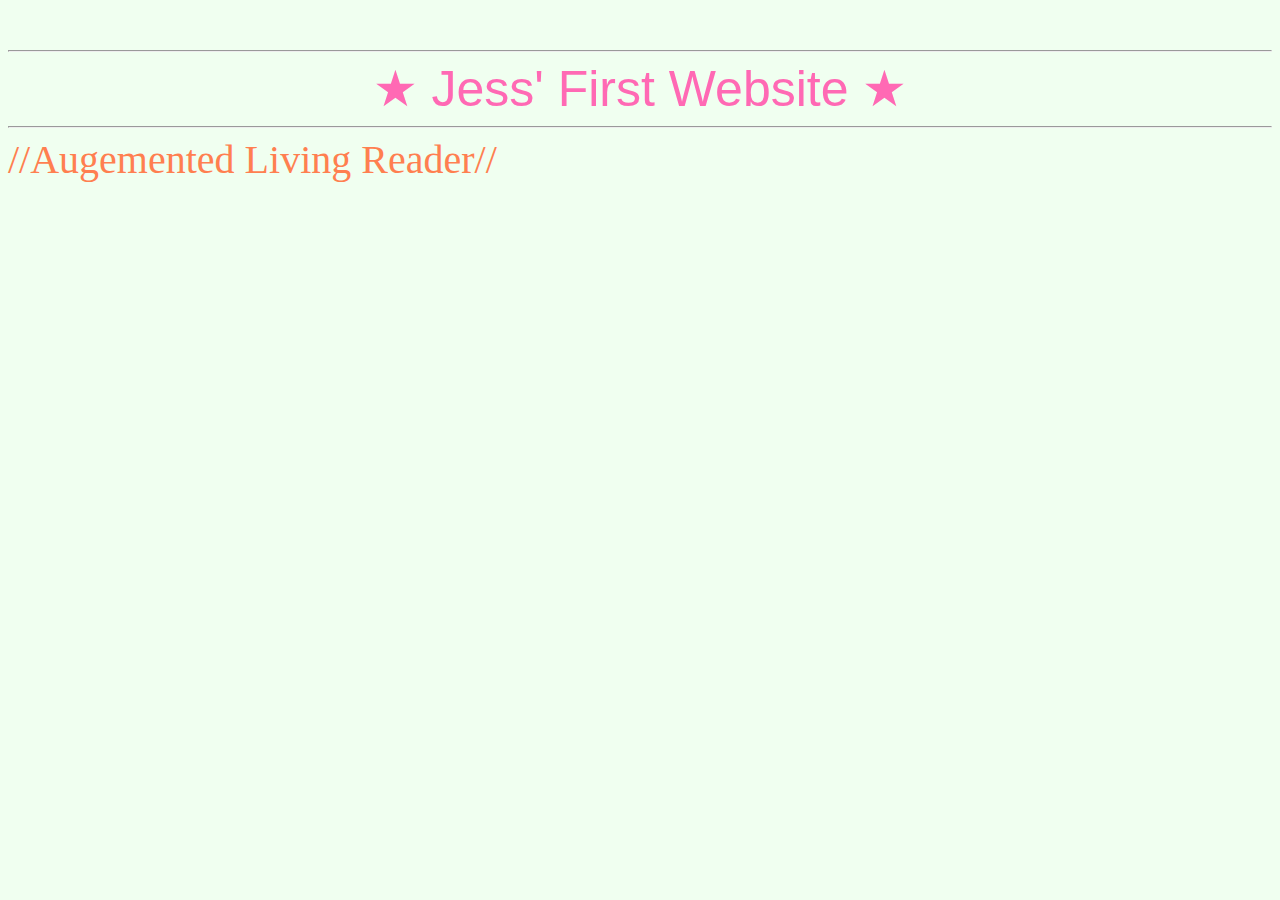
<file: index.html>
<!DOCTYPE html>
<html lang="en">
<head>
    <meta charset="UTF-8">
    <meta http-equiv="X-UA-Compatible" content="IE=edge">
    <meta name="viewport" content="width=device-width, initial-scale=1.0">
    <title>Jess' First Website</title>
    <link rel="stylesheet" href="style.css">
</head>
<body>
   
    <hr>

    <div class="title"> 
        ★ Jess' First Website ★
    </div>
    
    <hr>

    <div class="subtitle">
        //Augemented Living Reader//
    </div>

</body>
</html>
</file>
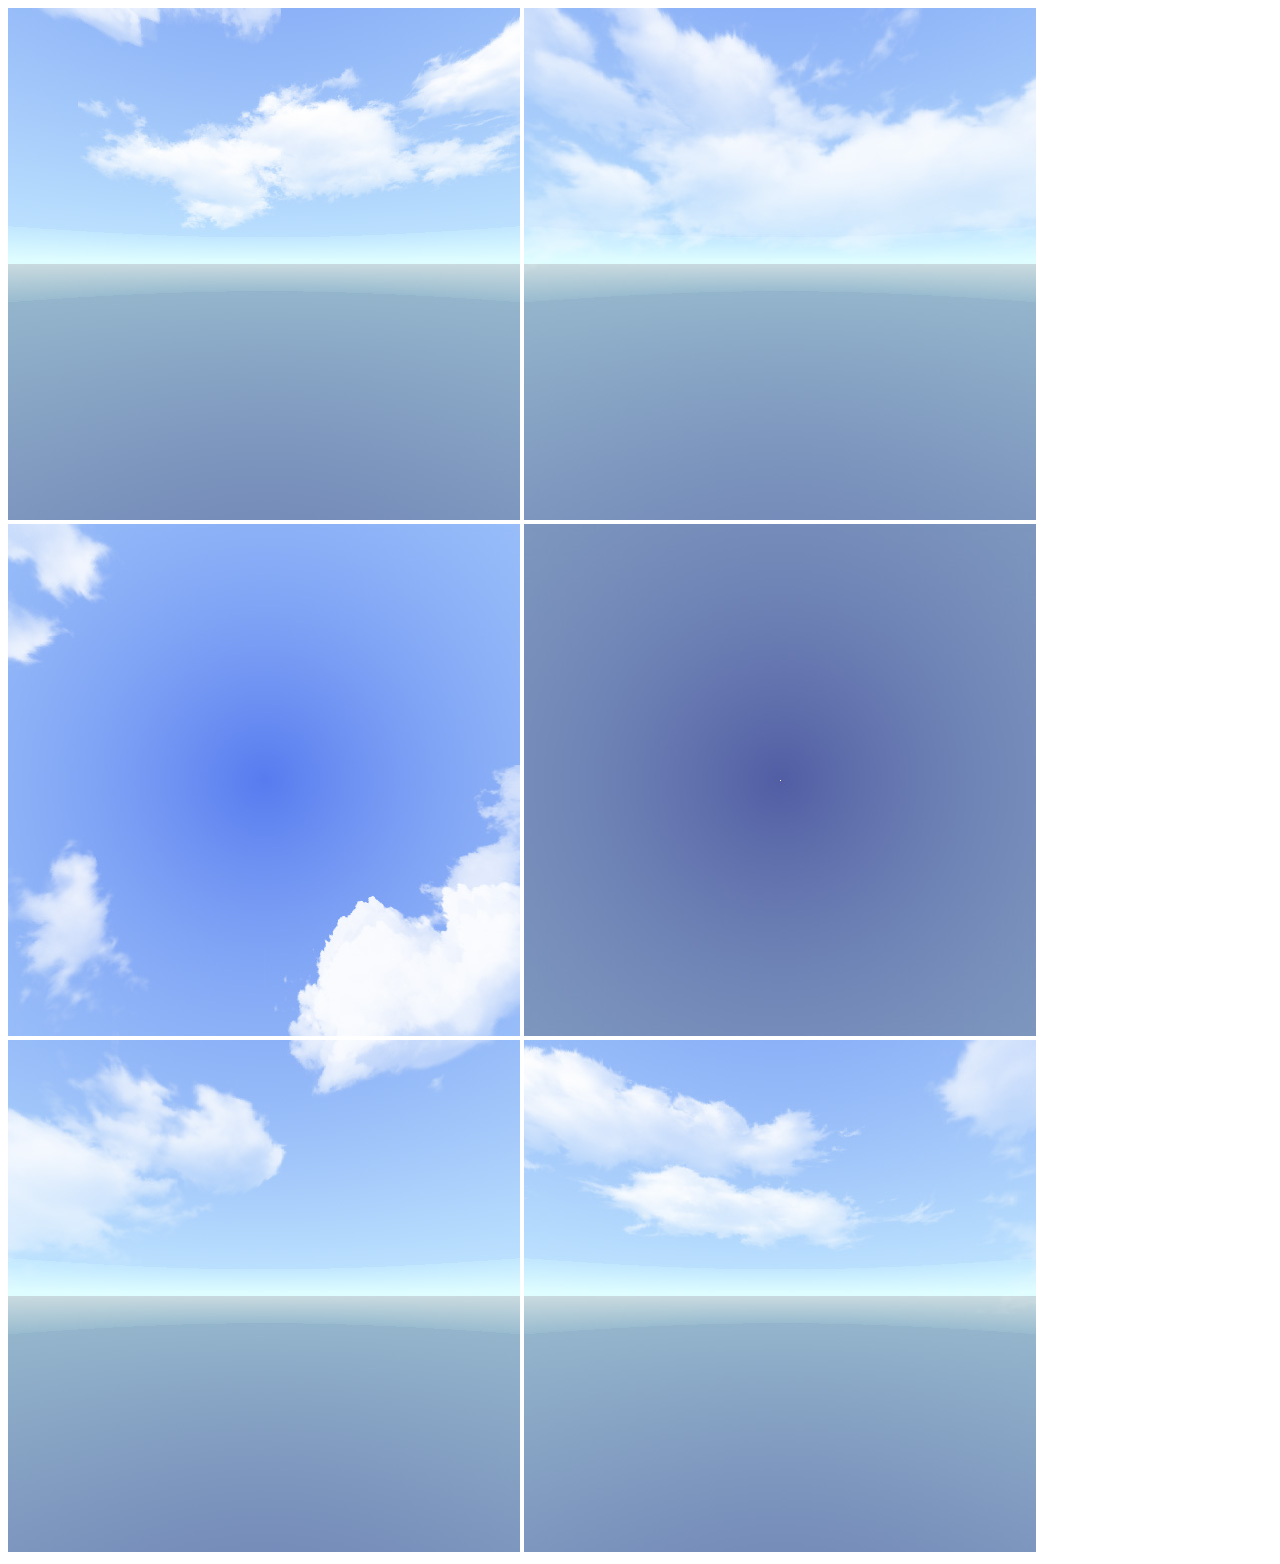
<file: ar/index.html>
<!DOCTYPE html>
<html>
  <script src="https://aframe.io/releases/1.0.4/aframe.min.js"></script>
  <script src="aframe-ar.js"></script>
  <body>
    <a-scene embedded arjs environment="#env" vr-mode-ui="enabled: false">
      <a-assets>
        <a-cubemap id="env">
          <img src="Daylight-Box_Right.jpg">
          <img src="Daylight-Box_Left.jpg">
          <img src="Daylight-Box_Top.jpg">
          <img src="Daylight-Box_Bottom.jpg">
          <img src="Daylight-Box_Front.jpg">
          <img src="Daylight-Box_Back.jpg">
        </a-cubemap>
      </a-assets>

      <a-light type="ambient" color="#888"></a-light>
      <a-light type="point" intensity="0.3" position="2 4 4"></a-light>

      <!-- DONT EDIT ABOVE
                o   o
                 )-(
                (O O)
                 \=/
                .-"-.
               //\ /\\
             _// / \ \\_
            =./ {,-.} \.=
                || ||
                || ||    
              __|| ||__  
             `---" "---'   
           EDIT FROM HERE ON          
      -->

      <!-- This is the marker, inside the <marker> 
           the objects that will appear at that position -->

      <!-- You can create your own markers here. ONLY USE JPEGS not PNG!
      https://jeromeetienne.github.io/AR.js/three.js/examples/marker-training/examples/generator.html
     -->

     <!-- !!! Only 1 Marker but lots of assets inside it !!! -->


  <!-- MARKER 1 -->
      <a-marker type='pattern' url='pattern-marker1.patt' smooth="true">

            <a-box
            width="3"
            height="3"
            depth="0.1"
            position="0 0.2 0" 
            rotation="90 0 0"               
            src="face.png"
            transparent="true"
            alphaTest= "0.5"            
            env-map="#env"
            metalness="1.0"
            roughness="0.5"            

            >
            </a-box>
    
          </a-marker>          

    <!-- MARKER 2 -->
       
        <a-marker type='pattern' url='pattern-marker2.patt' smooth="true">

              <a-box
              width="3"
              height="3"
              depth="0.1"
              position="0 0.2 0" 
              rotation="90 0 0"               
              src="camera.png"
              transparent="true"
              alphaTest= "0.5"            
              env-map="#env"
              metalness="1.0"
              roughness="0.5"            
  
              >
              </a-box>
      
            </a-marker> 
     
     <!-- MARKER 3 -->
            <a-marker type='pattern' url='pattern-marker3.patt' smooth="true">

              <a-box
              width="4"
              height="5"
              depth="0.1"
              position="0 0.2 0" 
              rotation="90 0 0"               
              src="fingerprint_red.png"
              transparent="true"
              alphaTest= "0.5"            
              env-map="#env"
              metalness="1.0"
              roughness="0.5"            
  
              >
              </a-box>
      
            </a-marker> 

    <!-- MARKER 4 -->
            <a-marker type='pattern' url='pattern-marker4.patt' smooth="true">

              <a-box
              width="3"
              height="5"
              depth="0.1"
              position="0 0.2 0" 
              rotation="90 0 0"               
              src="takingphoto.png"
              transparent="true"
              alphaTest= "0.5"            
              env-map="#env"
              metalness="1.0"
              roughness="0.5"            
  
              >
              </a-box>
      
            </a-marker> 
            
       <!-- MARKER 5 -->
            <a-marker type='pattern' url='pattern-marker6.patt' smooth="true">

              <a-box
              width="9"
              height="8"
              depth="0.1"
              position="0 0.2 0" 
              rotation="90 0 0"               
              src="hidingplace.png"
              transparent="true"
              alphaTest= "0.5"            
              env-map="#env"
              metalness="1.0"
              roughness="0.5"            
  
              >
              </a-box>
      
            </a-marker> 

       <!-- MARKER 6 -->
            <a-marker type='pattern' url='pattern-marker5.patt' smooth="true">

              <a-sphere
              radius="1"
              position= "0 0.2 0"
              src="eyeball_final.jpg"
              env-map="#env"
              metalness="0.1"
              roughness="0.1"    

              animation="
              property: rotation; 
              from: 0 0 130; 
              to: 0 0 50; 
              easing: linear; 
              dur: 8000; 
              loop:true"            
  
              >
              </a-sphere>
      
            </a-marker> 

      <a-entity camera> </a-entity>
    </a-scene>

  </body>
</html>
</file>
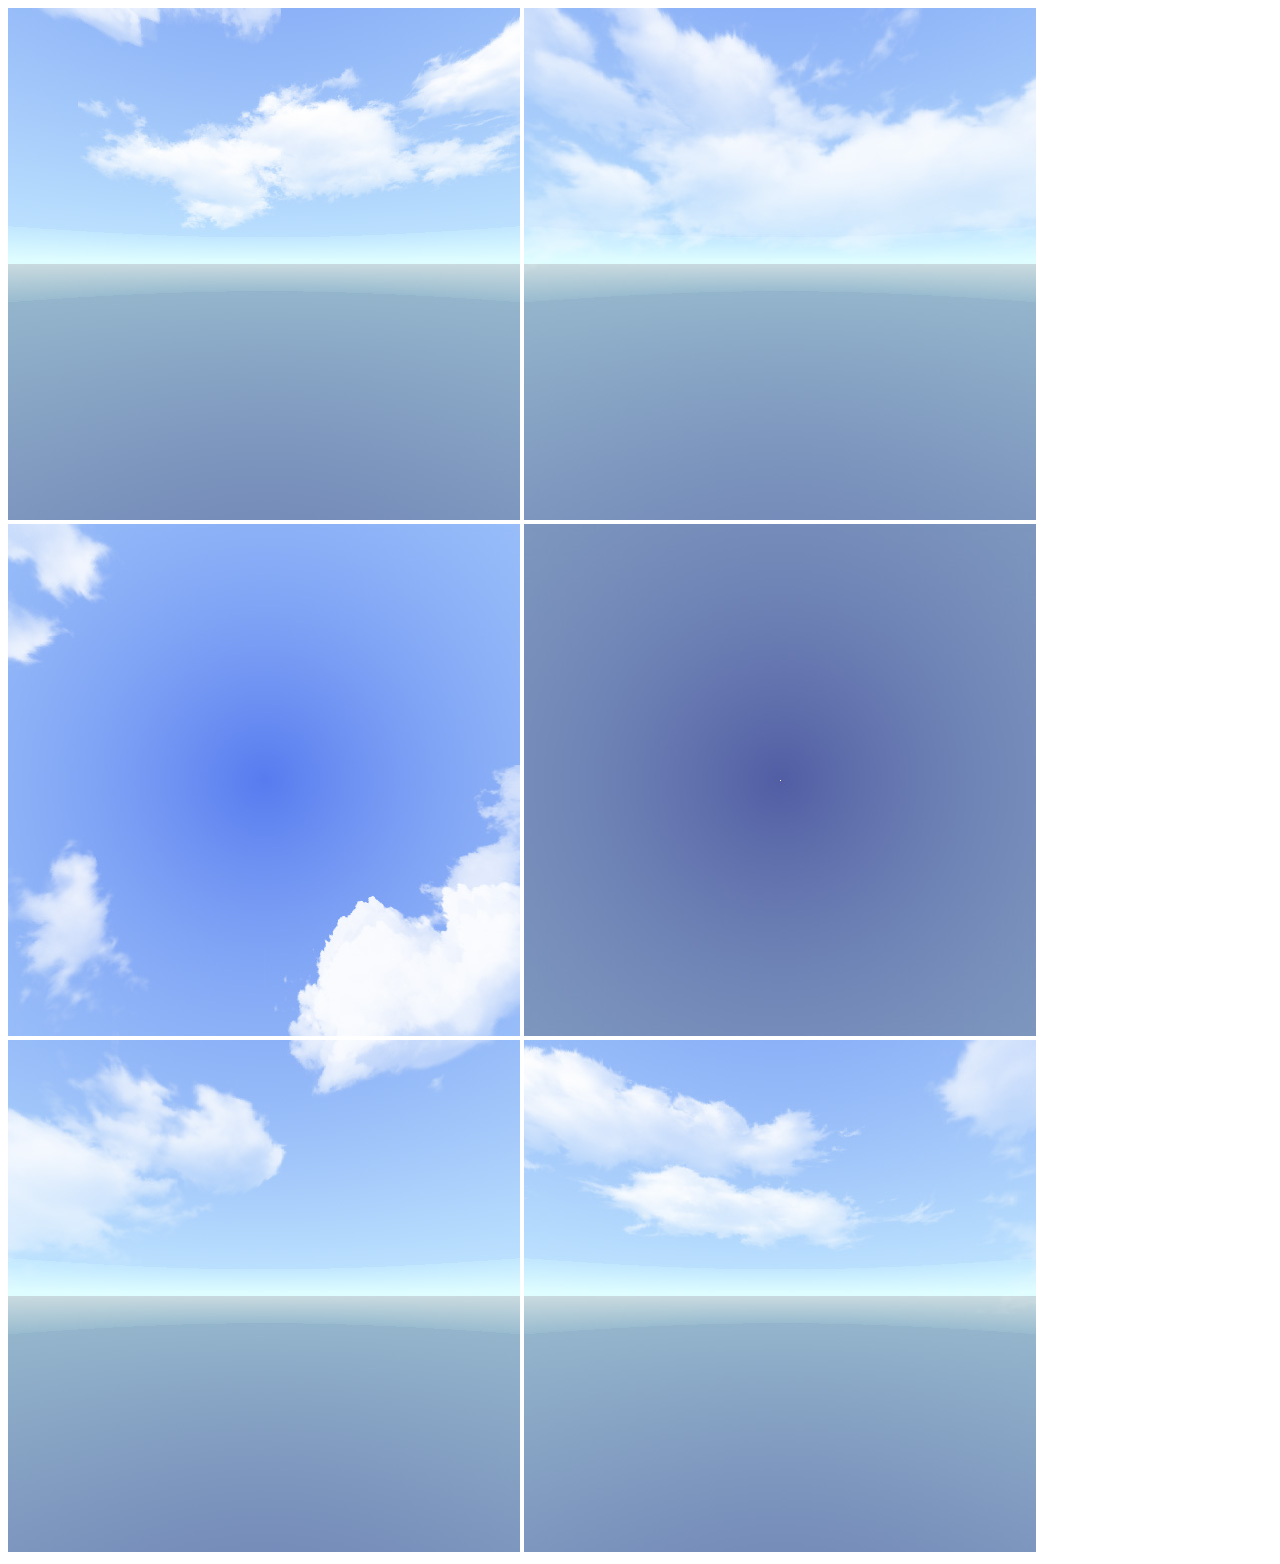
<file: ar-templates/ar-template-3single-markers/index.html>
<!DOCTYPE html>
<html>
  <script src="https://aframe.io/releases/1.0.4/aframe.min.js"></script>
  <script src="aframe-ar.js"></script>
  <body>
    <a-scene embedded arjs environment="#env" vr-mode-ui="enabled: false">
      <a-assets>
        <a-cubemap id="env">
          <img src="Daylight-Box_Right.jpg">
          <img src="Daylight-Box_Left.jpg">
          <img src="Daylight-Box_Top.jpg">
          <img src="Daylight-Box_Bottom.jpg">
          <img src="Daylight-Box_Front.jpg">
          <img src="Daylight-Box_Back.jpg">
        </a-cubemap>
      </a-assets>

      <a-light type="ambient" color="#888"></a-light>
      <a-light type="point" intensity="0.3" position="2 4 4"></a-light>

      <!-- DONT EDIT ABOVE
                o   o
                 )-(
                (O O)
                 \=/
                .-"-.
               //\ /\\
             _// / \ \\_
            =./ {,-.} \.=
                || ||
                || ||    
              __|| ||__  
             `---" "---'   
           EDIT FROM HERE ON          
      -->

      <!-- This is the marker, inside the <marker> 
           the objects that will appear at that position -->

      <!-- You can create your own markers here. ONLY USE JPEGS not PNG!
      https://jeromeetienne.github.io/AR.js/three.js/examples/marker-training/examples/generator.html
     -->

     <!-- !!! MARKER 1 !!! -->

      <a-marker type='pattern' url='pattern-marker4562.patt' smooth="true">

        <!-- This is the object <a-object> 
          Edit size, position, texture and animation here -->

        <a-sphere
        radius="0.8"
        position= "0 0.5 0"
        src="sky.jpeg"
        env-map="#env"
        metalness="0.9"
        roughness="0.1"                  
        animation="
         property: rotation; 
         from: 0 0 0; 
         to: 0 360 0; 
         easing: linear; 
         dur: 10000; 
         loop:true"
          >                  
        </a-sphere>


      </a-marker>
      
      <!-- !!! MARKER 2 !!! -->

      <a-marker type='pattern' url='pattern-marker-circle.patt' smooth="true">

        <!-- This is the object <a-object> 
          Edit size, position, texture and animation here -->

        <a-box 
        width="2.1"
        height="3.45"
        depth="0.3"
        position="0 0.5 0" 
        rotation="0 45 0"               
        src="sky.jpeg"
        transparent="true"
        alphaTest= "0.5"
        env-map="#env"
        metalness="1.0"
        roughness="0.0"                  
        animation="
        property: rotation; 
        from: 0 45 0; 
        to: 0 360 0; 
        easing: linear; 
        dur: 1000; 
        loop:true"               
        >                 
        </a-box>


      </a-marker>   
         
      <!-- !!! MARKER 3 !!! -->           

      <a-marker type='pattern' url='pattern-marker7543.patt' smooth="true">

      <!-- This is the object <a-object> 
        Edit size, position, texture and animation here -->

        <a-box 
        width="2.1"
        height="3.45"
        depth="0.3"
        position="0 0.5 0" 
        rotation="0 45 0"               
        src="sky.jpeg"
        transparent="true"
        alphaTest= "0.5"
        env-map="#env"
        metalness="1.0"
        roughness="0.0"                  
        animation="
        property: rotation; 
        from: 0 45 0; 
        to: 0 360 0; 
        easing: linear; 
        dur: 1000; 
        loop:true"               
        >                 
        </a-box>

      </a-marker>       

     


      <a-entity camera></a-entity>
    </a-scene>

  </body>
</html>
</file>
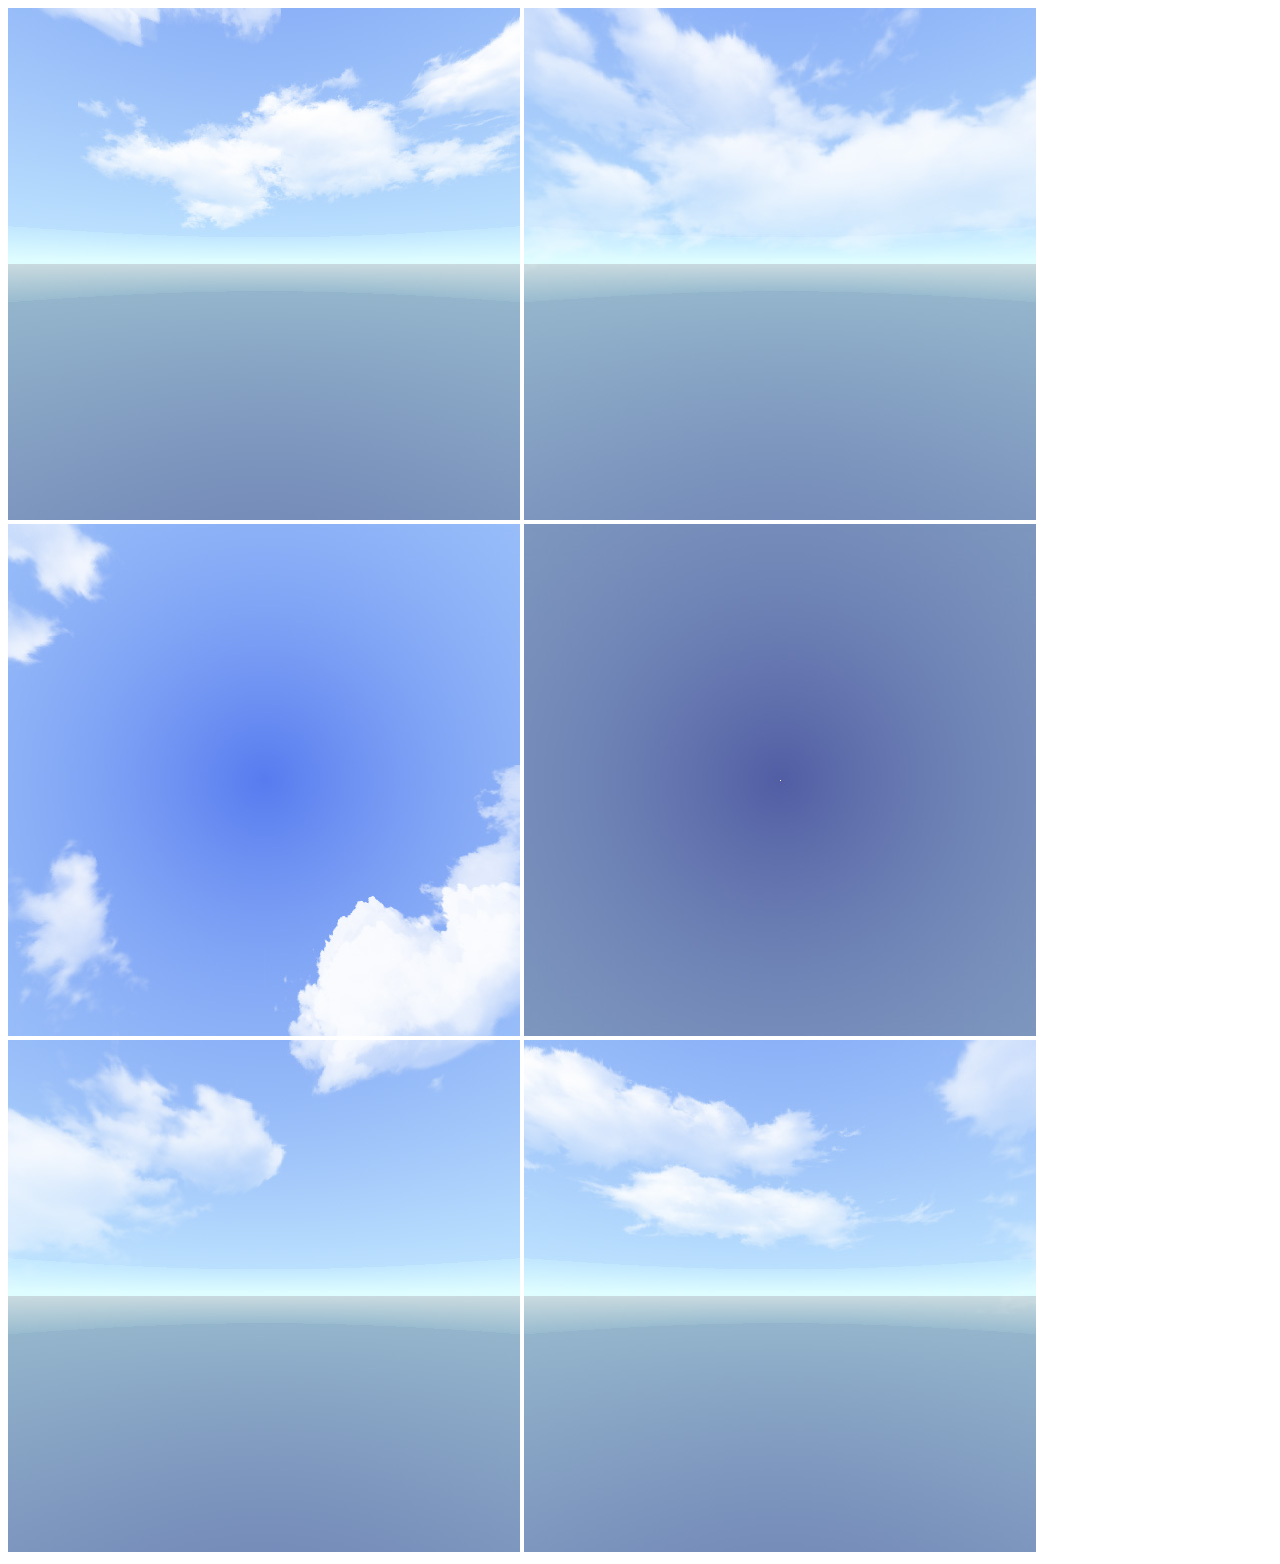
<file: ar-templates/ar-template-multi-planes/index.html>
<!DOCTYPE html>
<html>
  <script src="https://aframe.io/releases/1.0.4/aframe.min.js"></script>
  <script src="aframe-ar.js"></script>
  <body>
    <a-scene embedded arjs environment="#env" vr-mode-ui="enabled: false">
      <a-assets>
        <a-cubemap id="env">
          <img src="Daylight-Box_Right.jpg">
          <img src="Daylight-Box_Left.jpg">
          <img src="Daylight-Box_Top.jpg">
          <img src="Daylight-Box_Bottom.jpg">
          <img src="Daylight-Box_Front.jpg">
          <img src="Daylight-Box_Back.jpg">
        </a-cubemap>
      </a-assets>

      <a-light type="ambient" color="#888"></a-light>
      <a-light type="point" intensity="0.3" position="2 4 4"></a-light>

      <!-- DONT EDIT ABOVE
                o   o
                 )-(
                (O O)
                 \=/
                .-"-.
               //\ /\\
             _// / \ \\_
            =./ {,-.} \.=
                || ||
                || ||    
              __|| ||__  
             `---" "---'   
           EDIT FROM HERE ON          
      -->

      <!-- This is the marker, inside the <marker> 
           the objects that will appear at that position -->

      <!-- You can create your own markers here. ONLY USE JPEGS not PNG!
      https://jeromeetienne.github.io/AR.js/three.js/examples/marker-training/examples/generator.html
     -->

     <!-- !!! Only 1 Marker but lots of assets inside it !!! -->

      <a-marker type='pattern' url='pattern-marker4562.patt' smooth="true">

        <!-- This is the object <a-object> 
          Edit size, position, texture and animation here -->

        <a-box
        width="3"
        height="1.5"
        depth="0.2"
        position="2 0.2 0" 
        rotation="65 10 0"               
        src="sky.png"
        transparent="true"
        alphaTest= "0.5"            
        env-map="#env"
        metalness="1.0"
        roughness="0.0"          
        >
        </a-box>

        <a-box
        width="1.5"
        height="3"
        depth="0.2"
        position="-2 0.2 0" 
        rotation="65 10 0"               
        src="sky.png"
        transparent="true"
        alphaTest= "0.5"            
        env-map="#env"
        metalness="1.0"
        roughness="0.0"          
        >
        </a-box>

        <a-box
        width="3"
        height="1.5"
        depth="2"
        position="1.5 0.2 0" 
        rotation="65 10 0"               
        src="sky.png"
        transparent="true"
        alphaTest= "0.5"            
        env-map="#env"
        metalness="1.0"
        roughness="0.0"          
        >
        </a-box>        


        <a-sphere
        radius="1.2"
        position= "2 0 2"
        src="sky.png"
        env-map="#env"
        metalness="0.9"
        roughness="0.1"                  
        animation="
        property: rotation; 
        from: 0 0 0; 
        to: 0 360 0; 
        easing: linear; 
        dur: 10000; 
        loop:true"
        >                  
        </a-sphere>        

        <!-- !!! Do not remove Marker 1 !!! -->
      </a-marker>    

     


      <a-entity camera></a-entity>
    </a-scene>

  </body>
</html>
</file>
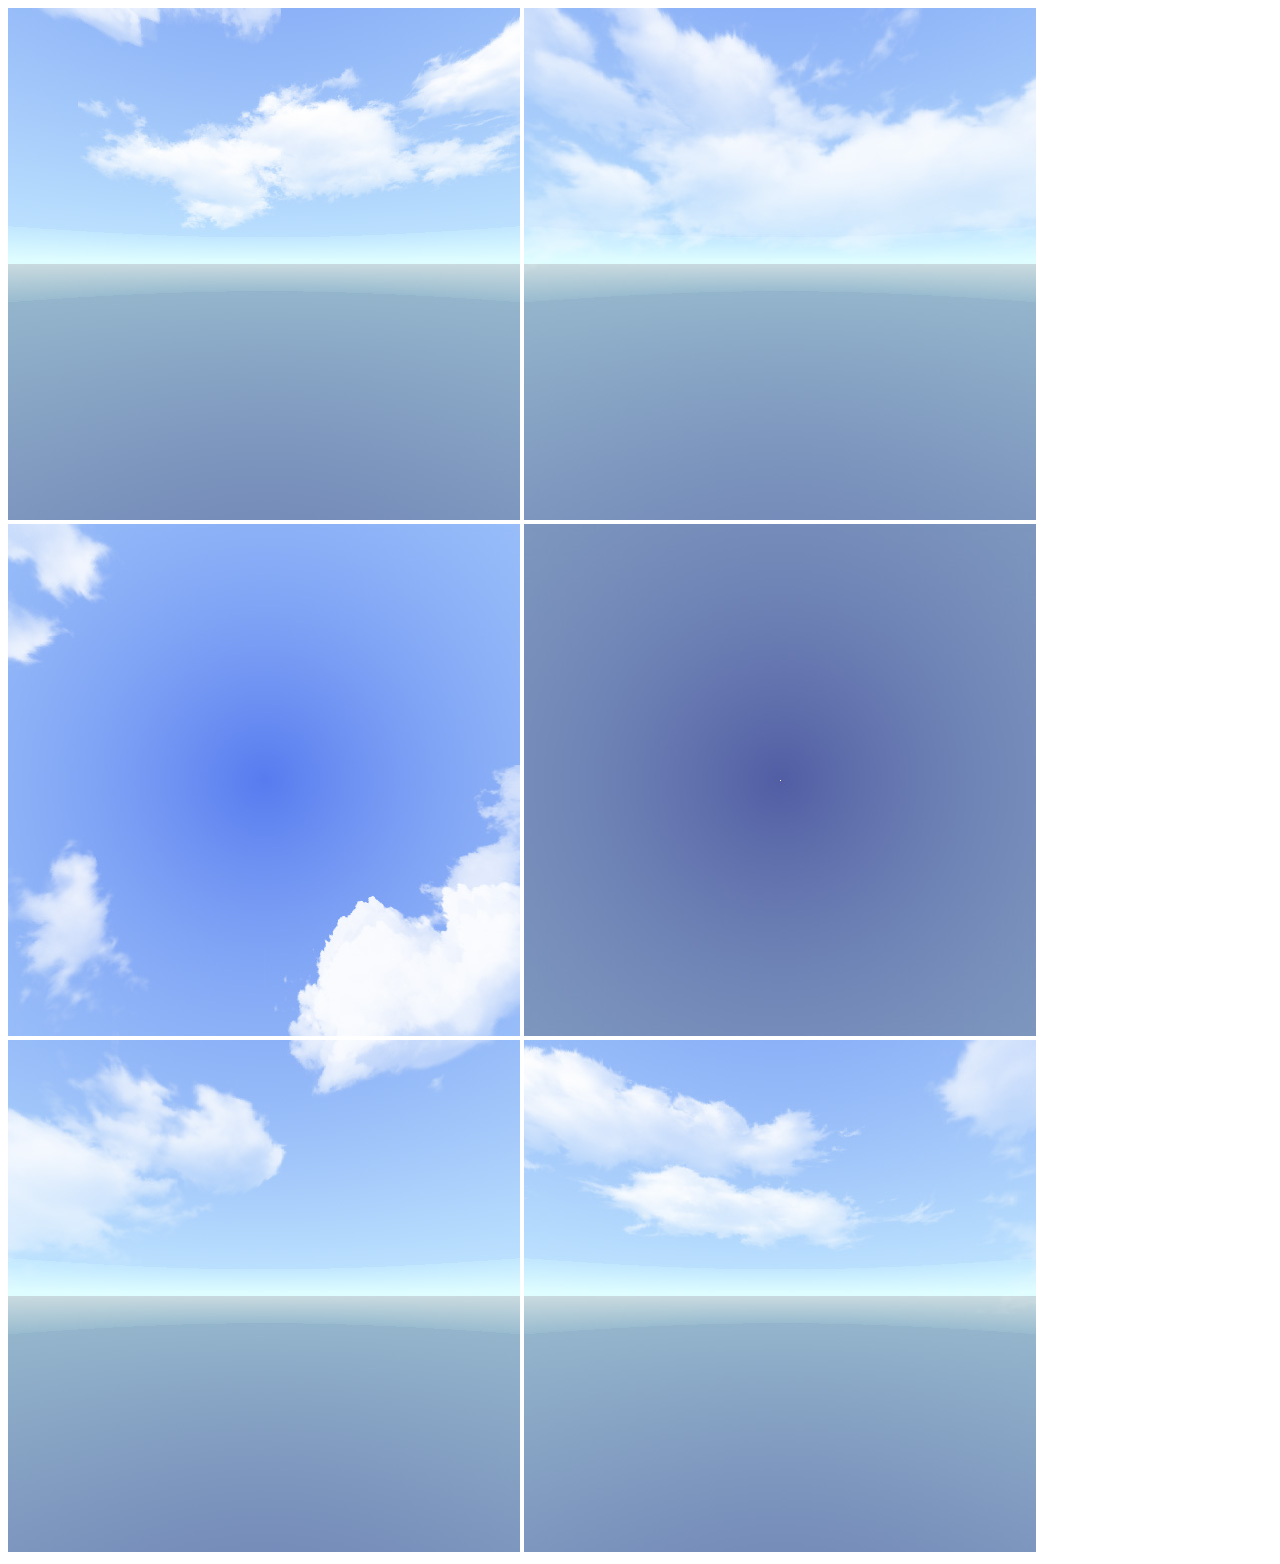
<file: ar-templates/ar-template-multi/index.html>
<!DOCTYPE html>
<html>
  <script src="https://aframe.io/releases/1.0.4/aframe.min.js"></script>
  <script src="aframe-ar.js"></script>
  <body>
    <a-scene embedded arjs environment="#env" vr-mode-ui="enabled: false">
      <a-assets>
        <a-cubemap id="env">
          <img src="Daylight-Box_Right.jpg">
          <img src="Daylight-Box_Left.jpg">
          <img src="Daylight-Box_Top.jpg">
          <img src="Daylight-Box_Bottom.jpg">
          <img src="Daylight-Box_Front.jpg">
          <img src="Daylight-Box_Back.jpg">
        </a-cubemap>
      </a-assets>

      <a-light type="ambient" color="#888"></a-light>
      <a-light type="point" intensity="0.3" position="2 4 4"></a-light>

      <!-- DONT EDIT ABOVE
                o   o
                 )-(
                (O O)
                 \=/
                .-"-.
               //\ /\\
             _// / \ \\_
            =./ {,-.} \.=
                || ||
                || ||    
              __|| ||__  
             `---" "---'   
           EDIT FROM HERE ON          
      -->

      <!-- This is the marker, inside the <marker> 
           the objects that will appear at that position -->

      <!-- You can create your own markers here. ONLY USE JPEGS not PNG!
      https://jeromeetienne.github.io/AR.js/three.js/examples/marker-training/examples/generator.html
     -->

     <!-- !!! Only 1 Marker but lots of assets inside it !!! -->

      <a-marker type='pattern' url='pattern-marker4562.patt' smooth="true">

        <!-- This is the object <a-object> 
          Edit size, position, texture and animation here -->

        <a-box 
        width="2.1"
        height="3.45"
        depth="0.1"
        position="0 0 0" 
        rotation="0 45 0"               
        src="sky.png"
        transparent="true"
        alphaTest= "0.5"
        env-map="#env"
        metalness="1.0"
        roughness="0.0"                  
        animation="
        property: rotation; 
        from: 0 0 0; 
        to: 0 360 0; 
        easing: linear; 
        dur: 10000; 
        loop:true"               
        >                 
        </a-box>

        <a-box 
        width="2.1"
        height="3.45"
        depth="0.1"
        position="2 0 -4" 
        rotation="0 45 0"               
        src="sky.png"
        transparent="true"
        alphaTest= "0.5"
        env-map="#env"
        metalness="1.0"
        roughness="0.0"                  
        animation="
        property: rotation; 
        from: 0 0 0; 
        to: 0 360 0; 
        easing: linear; 
        dur: 5000; 
        loop:true"               
        >                 
        </a-box>

        <a-box 
        width="2.1"
        height="3.45"
        depth="0.1"
        position="-2 0 2" 
        rotation="0 45 0"               
        src="sky.png"
        transparent="true"
        alphaTest= "0.5"
        env-map="#env"
        metalness="1.0"
        roughness="0.0"                  
        animation="
        property: rotation; 
        from: 0 0 0; 
        to: 0 360 0; 
        easing: linear; 
        dur: 5000; 
        loop:true"               
        >                 
        </a-box>

        <a-sphere
        radius="1.2"
        position= "2 0 2"
        src="sky.png"
        env-map="#env"
        metalness="0.9"
        roughness="0.1"                  
        animation="
        property: rotation; 
        from: 0 0 0; 
        to: 0 360 0; 
        easing: linear; 
        dur: 10000; 
        loop:true"
        >                  
        </a-sphere>        

        <!-- !!! Do not remove Marker 1 !!! -->
      </a-marker>    

     


      <a-entity camera></a-entity>
    </a-scene>

  </body>
</html>
</file>
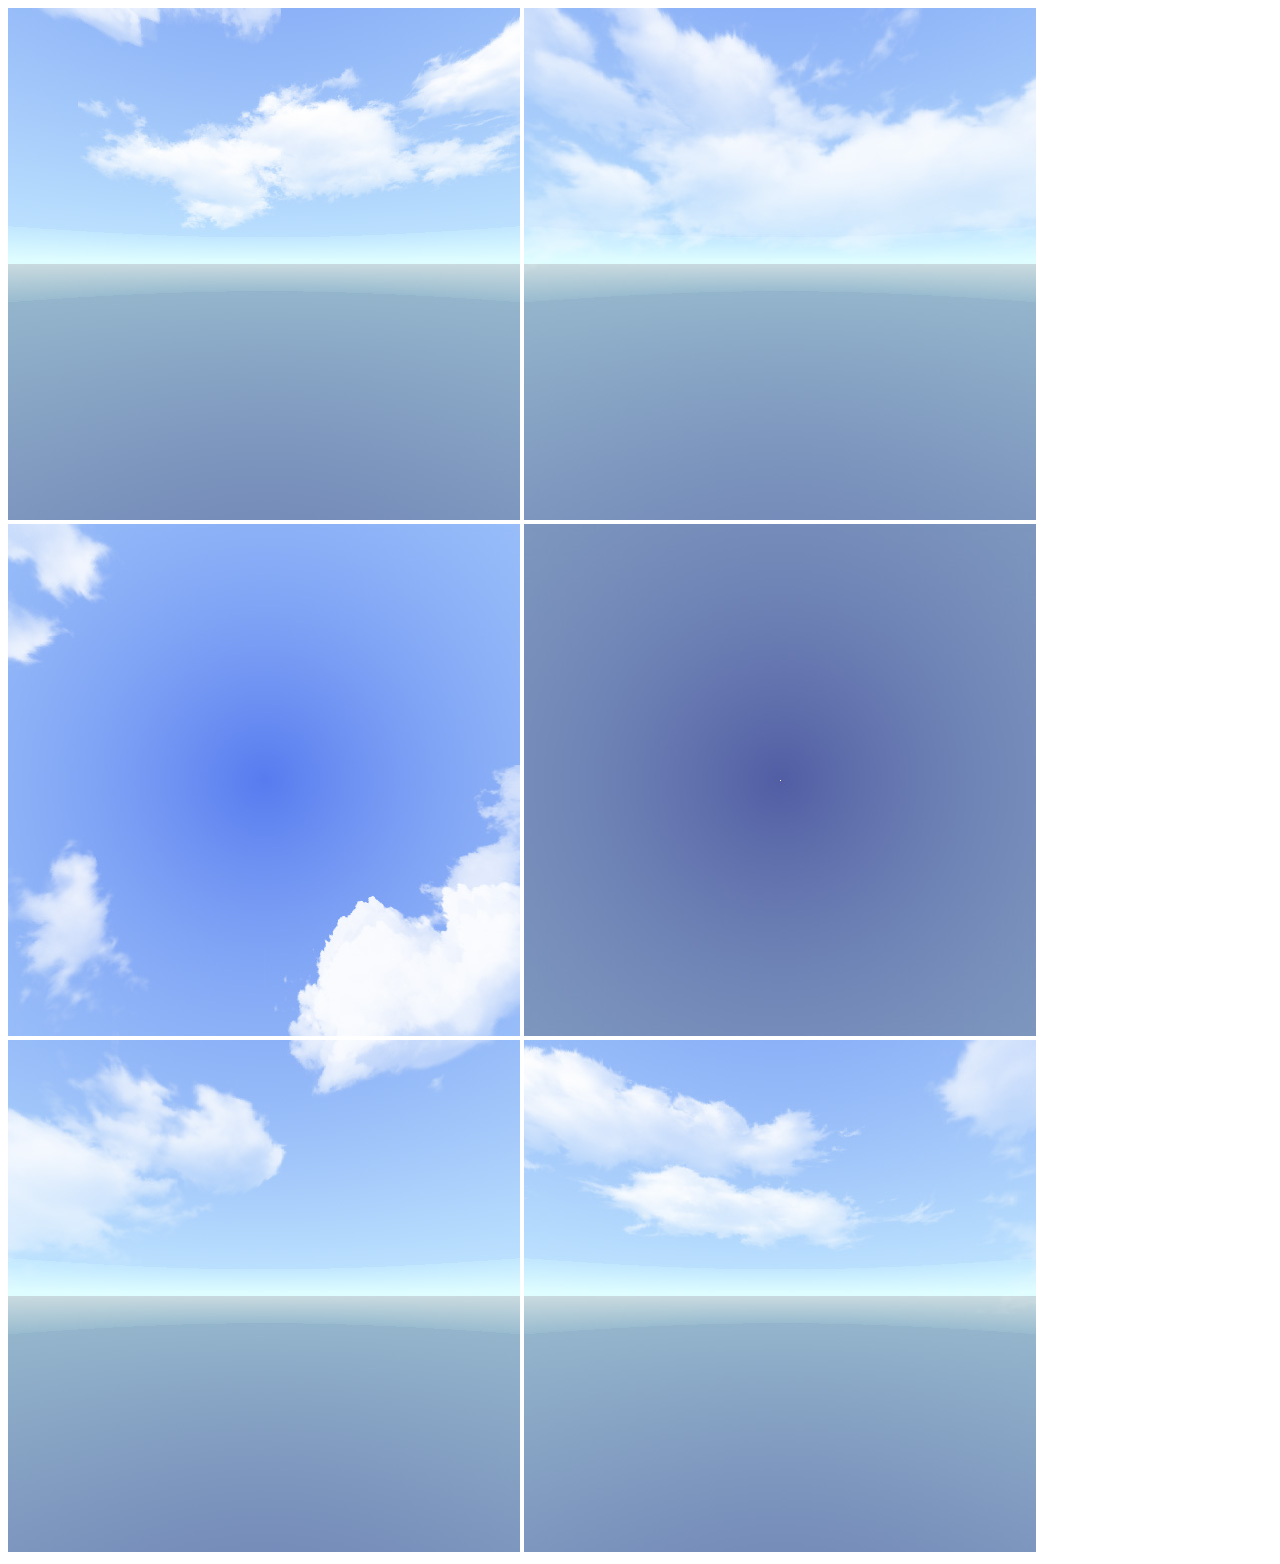
<file: ar-templates/ar-template-single-plane/index.html>
<!DOCTYPE html>
<html>
  <script src="https://aframe.io/releases/1.0.4/aframe.min.js"></script>
  <script src="aframe-ar.js"></script>
  <body>
    <a-scene embedded arjs environment="#env" vr-mode-ui="enabled: false">
      <a-assets>
        <a-cubemap id="env">
          <img src="Daylight-Box_Right.jpg">
          <img src="Daylight-Box_Left.jpg">
          <img src="Daylight-Box_Top.jpg">
          <img src="Daylight-Box_Bottom.jpg">
          <img src="Daylight-Box_Front.jpg">
          <img src="Daylight-Box_Back.jpg">
        </a-cubemap>
      </a-assets>

      <a-light type="ambient" color="#888"></a-light>
      <a-light type="point" intensity="0.3" position="2 4 4"></a-light>

      <!-- DONT EDIT ABOVE
                o   o
                 )-(
                (O O)
                 \=/
                .-"-.
               //\ /\\
             _// / \ \\_
            =./ {,-.} \.=
                || ||
                || ||    
              __|| ||__  
             `---" "---'   
           EDIT FROM HERE ON          
      -->

      <!-- This is the marker, inside the <marker> 
           the objects that will appear at that position -->

      <!-- You can create your own markers here. ONLY USE JPEGS not PNG!
      https://jeromeetienne.github.io/AR.js/three.js/examples/marker-training/examples/generator.html
     -->

     <!-- !!! Only 1 Marker but lots of assets inside it !!! -->

      <a-marker type='pattern' url='pattern-marker4562.patt' smooth="true">

        <!-- This is the object <a-object> 
          Edit size, position, texture and animation here -->

          <a-marker type='pattern' url='pattern-marker4562.patt' smooth="true">

            <a-box
            width="7"
            height="5.5"
            depth="0.4"
            position="0 0.2 0" 
            rotation="65 10 0"               
            src="numbers.png"
            transparent="true"
            alphaTest= "0.5"            
            env-map="#env"
            metalness="1.0"
            roughness="0.0"          
            >
            </a-box>
    
          </a-marker>          

        <!-- !!! Do not remove Marker 1 !!! -->
      </a-marker>    

     


      <a-entity camera></a-entity>
    </a-scene>

  </body>
</html>
</file>
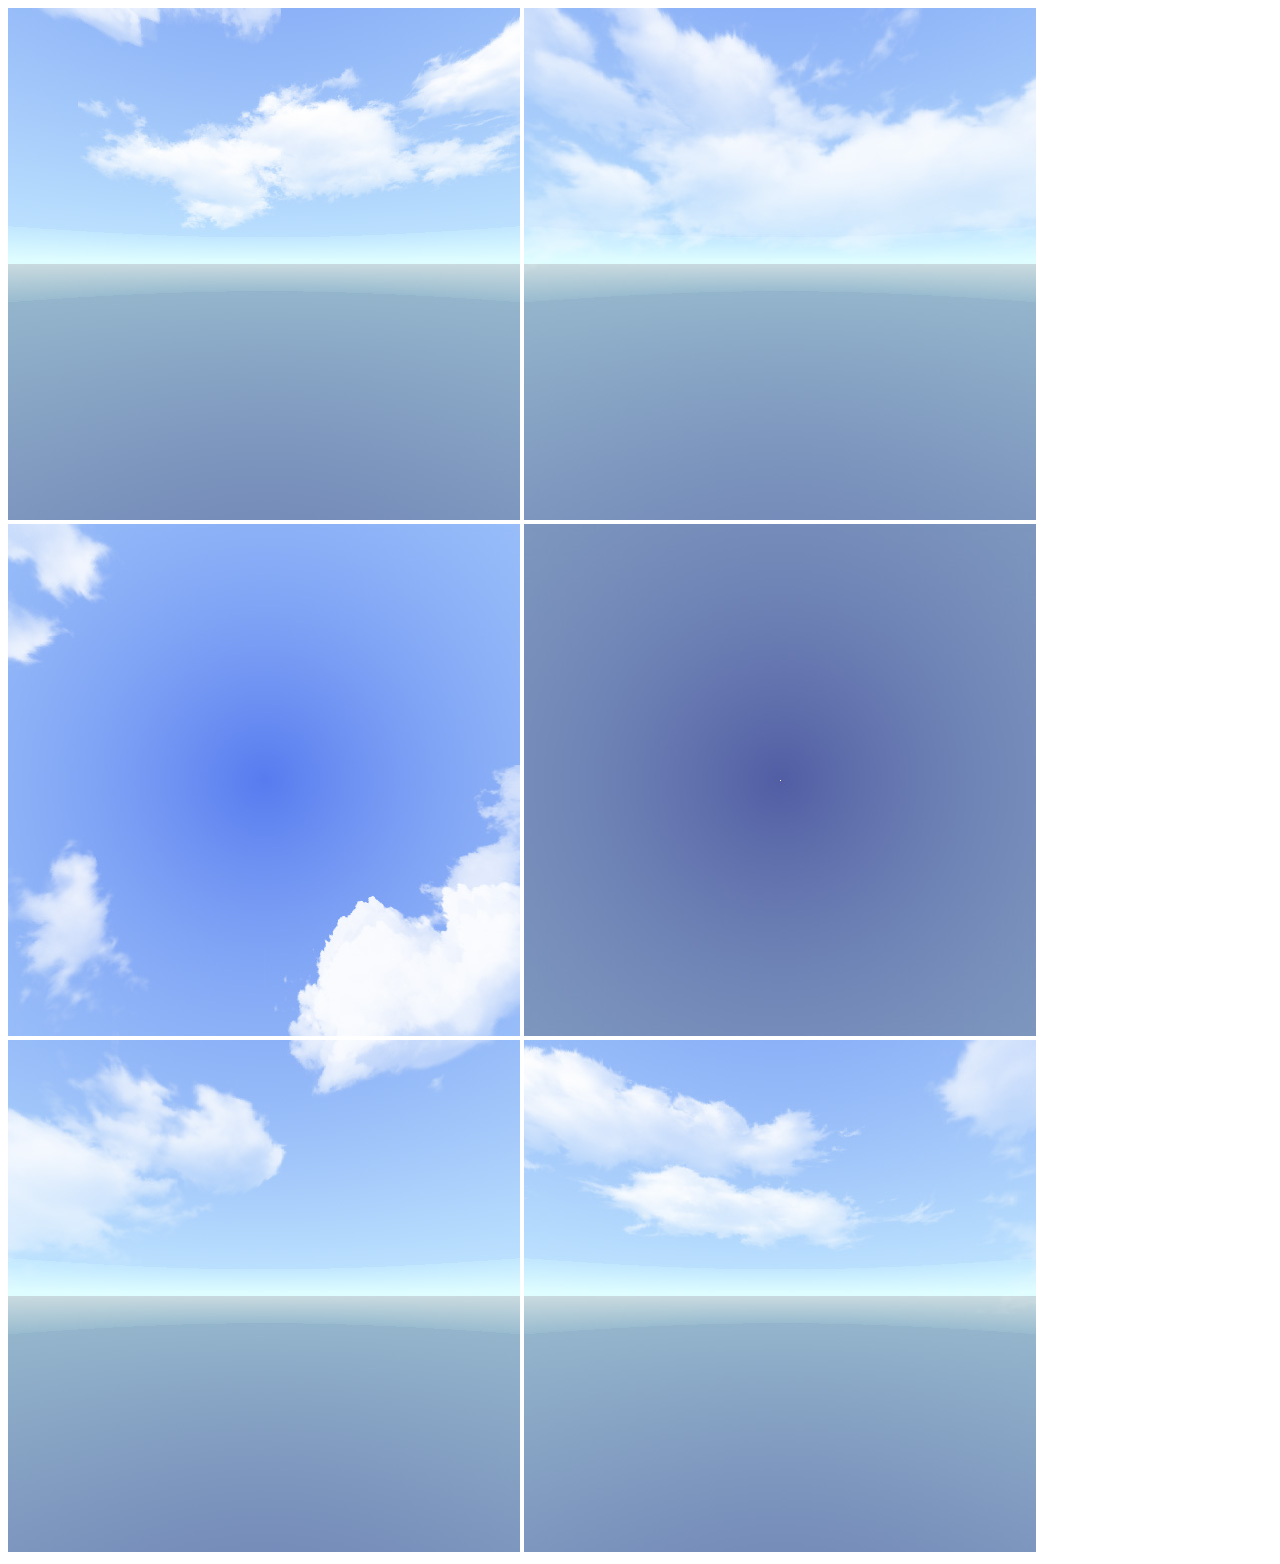
<file: ar-templates/ar-template-single/index.html>
<!DOCTYPE html>
<html>
  <script src="https://aframe.io/releases/1.0.4/aframe.min.js"></script>
  <script src="aframe-ar.js"></script>
  <body>
    <a-scene embedded arjs environment="#env" vr-mode-ui="enabled: false">
      <a-assets>
        <a-cubemap id="env">
          <img src="Daylight-Box_Right.jpg">
          <img src="Daylight-Box_Left.jpg">
          <img src="Daylight-Box_Top.jpg">
          <img src="Daylight-Box_Bottom.jpg">
          <img src="Daylight-Box_Front.jpg">
          <img src="Daylight-Box_Back.jpg">
        </a-cubemap>
      </a-assets>

      <a-light type="ambient" color="#888"></a-light>
      <a-light type="point" intensity="0.3" position="2 4 4"></a-light>

      <!-- DONT EDIT ABOVE
                o   o
                 )-(
                (O O)
                 \=/
                .-"-.
               //\ /\\
             _// / \ \\_
            =./ {,-.} \.=
                || ||
                || ||    
              __|| ||__  
             `---" "---'   
           EDIT FROM HERE ON          
      -->

      <!-- This is the marker, inside the <marker> 
           the objects that will appear at that position -->

      <!-- You can create your own markers here. ONLY USE JPEGS not PNG!
      https://jeromeetienne.github.io/AR.js/three.js/examples/marker-training/examples/generator.html
     -->

     <!-- !!! MARKER 1 !!! -->

      <a-marker type='pattern' url='pattern-marker4562.patt' smooth="true">

        <!-- This is the object <a-object> 
          Edit size, position, texture and animation here -->

        <a-sphere
        radius="0.8"
        position= "0 0.5 0"
        src="sky.jpeg"
        env-map="#env"
        metalness="0.9"
        roughness="0.1"                  
        animation="
         property: rotation; 
         from: 0 0 0; 
         to: 0 360 0; 
         easing: linear; 
         dur: 10000; 
         loop:true"
          >                  
        </a-sphere>

        <!-- !!! END MARKER 1 !!! -->
      </a-marker>
      
      

     


      <a-entity camera></a-entity>
    </a-scene>

  </body>
</html>
</file>
<file: style.css>
body{
    color: hotpink;
    background-color: honeydew;
    margin-top: 50px;
    
}

div.title{
    font-size: 50px;
    font-family: 'Verdana', Geneva, Tahoma, sans-serif;
    text-align: center;
}

div.subtitle{
    font-size: 40px;
    font-family: Cambria, Cochin, Georgia, Times, 'Times New Roman', serif;
    color: coral;
    margin-bottom: 25px;
}
</file>
